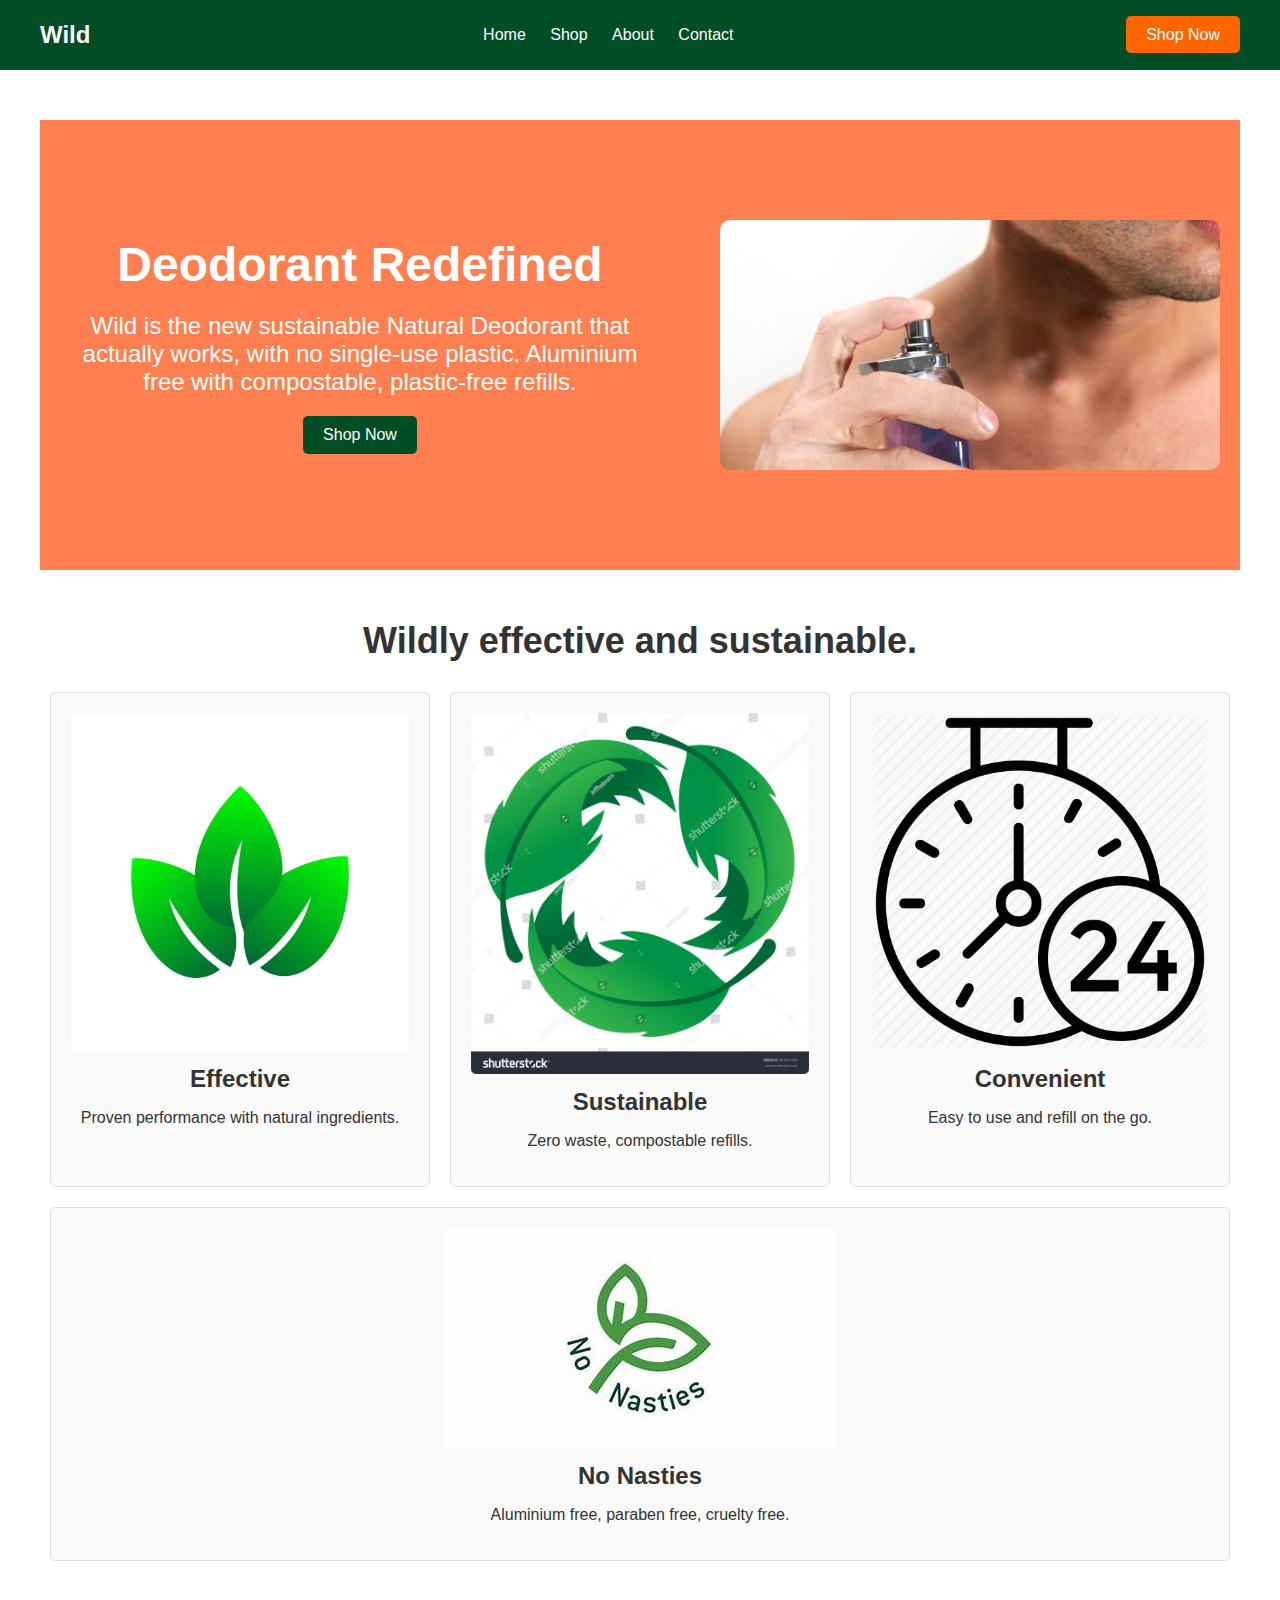
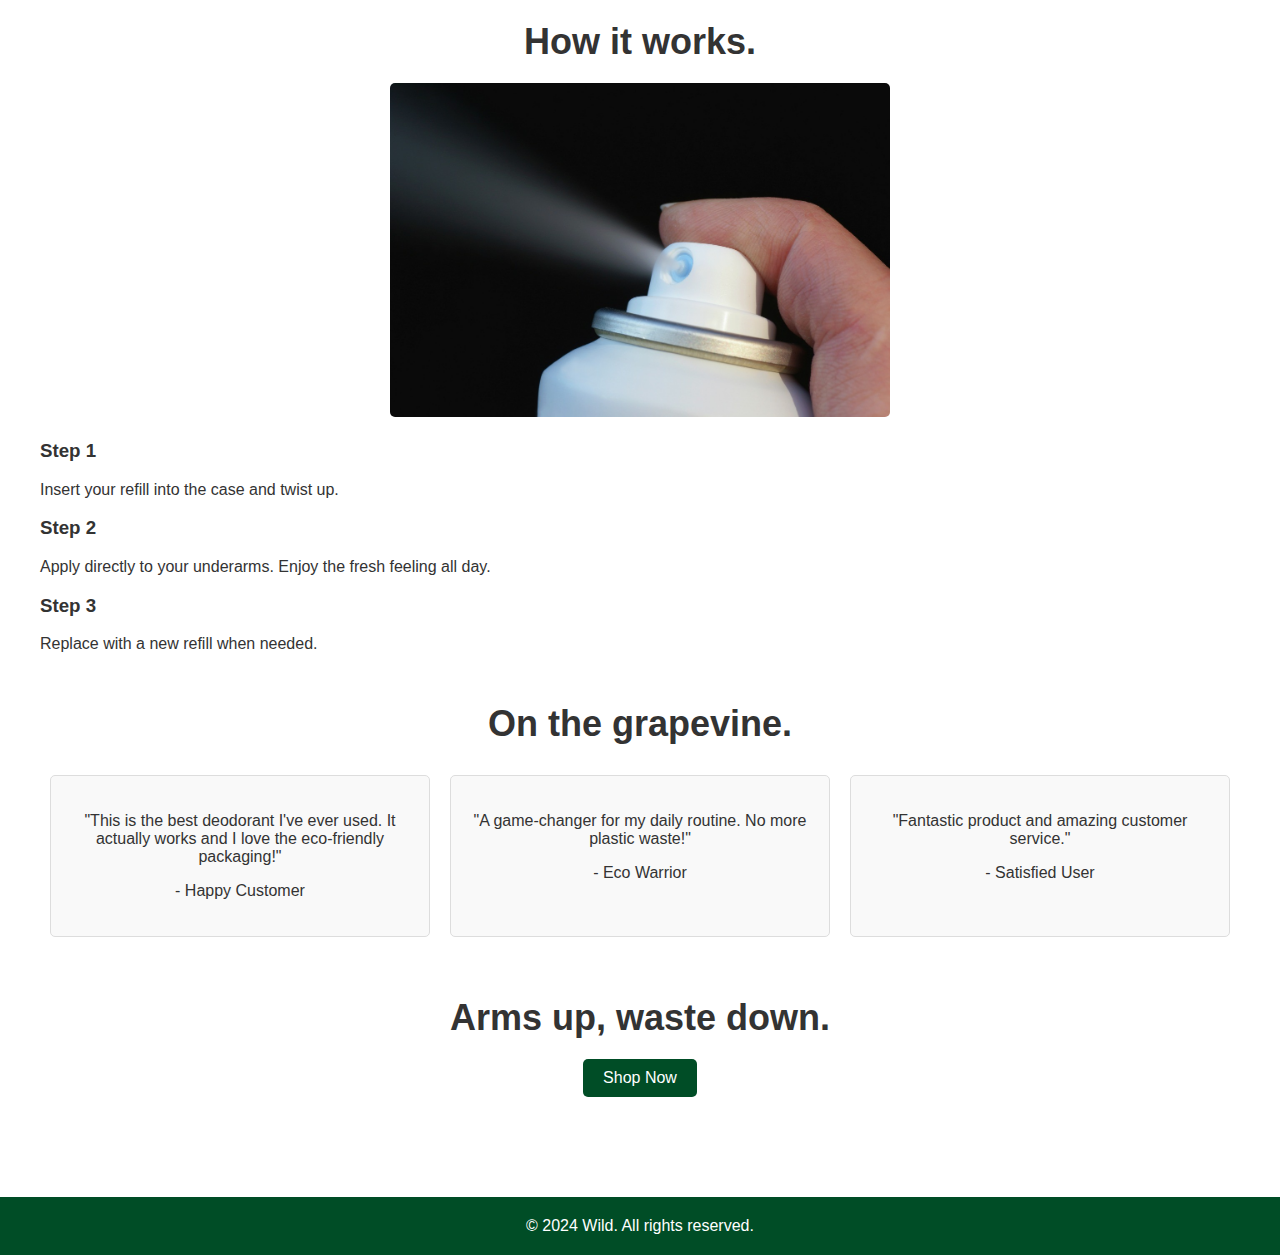
<file: task1/index.html>
<!DOCTYPE html>
<html lang="en">
<head>
    <meta charset="UTF-8">
    <meta name="viewport" content="width=device-width, initial-scale=1.0">
    <title>Wild - Deodorant Redefined</title>
    <link rel="stylesheet" href="styles.css">
</head>
<body>
    <header>
        <nav>
            <div class="logo">Wild</div>
            <ul class="nav-links">
                <li><a href="#home">Home</a></li>
                <li><a href="#shop">Shop</a></li>
                <li><a href="#about">About</a></li>
                <li><a href="#contact">Contact</a></li>
            </ul>
            <div class="cta-button">
                <a href="#shop" class="shop-now">Shop Now</a>
            </div>
        </nav>
    </header>

    <main>
        <section class="hero">
            <div class="hero-content">
                <h1>Deodorant Redefined</h1>
                <p>Wild is the new sustainable Natural Deodorant that actually works, with no single-use plastic. Aluminium free with compostable, plastic-free refills.</p>
                <a href="#shop" class="cta">Shop Now</a>
            </div>
            <img src="deo.jpg" alt="Deodorant" class="hero-image">
        </section>

        <section class="features">
            <h2>Wildly effective and sustainable.</h2>
            <div class="feature-cards">
                <div class="feature-card">
                    <img src="leaves.jpg" alt="Feature 1">
                    <h3>Effective</h3>
                    <p>Proven performance with natural ingredients.</p>
                </div>
                <div class="feature-card">
                    <img src="leaves1.jpg" alt="Feature 2">
                    <h3>Sustainable</h3>
                    <p>Zero waste, compostable refills.</p>
                </div>
                <div class="feature-card">
                    <img src="convenience-icon-3.png" alt="Feature 3">
                    <h3>Convenient</h3>
                    <p>Easy to use and refill on the go.</p>
                </div>
                <div class="feature-card">
                    <img src="no.jpeg" alt="Feature 4">
                    <h3>No Nasties</h3>
                    <p>Aluminium free, paraben free, cruelty free.</p>
                </div>
            </div>
        </section>

        <section class="how-it-works">
            <h2>How it works.</h2>
            <div class="steps">
                <div class="step-image">
                    <img src="spray.jpg" alt="Step 1">
                </div>
                <div class="step-content">
                    <h3>Step 1</h3>
                    <p>Insert your refill into the case and twist up.</p>
                    <h3>Step 2</h3>
                    <p>Apply directly to your underarms. Enjoy the fresh feeling all day.</p>
                    <h3>Step 3</h3>
                    <p>Replace with a new refill when needed.</p>
                </div>
            </div>
        </section>

        <section class="testimonials">
            <h2>On the grapevine.</h2>
            <div class="testimonial-cards">
                <div class="testimonial-card">
                    <p>"This is the best deodorant I've ever used. It actually works and I love the eco-friendly packaging!"</p>
                    <p>- Happy Customer</p>
                </div>
                <div class="testimonial-card">
                    <p>"A game-changer for my daily routine. No more plastic waste!"</p>
                    <p>- Eco Warrior</p>
                </div>
                <div class="testimonial-card">
                    <p>"Fantastic product and amazing customer service."</p>
                    <p>- Satisfied User</p>
                </div>
            </div>
        </section>

        <section class="final-cta">
            <h2>Arms up, waste down.</h2>
            <a href="#shop" class="cta">Shop Now</a>
        </section>
    </main>

    <footer>
        <p>&copy; 2024 Wild. All rights reserved.</p>
    </footer>
</body>
</html>
</file>
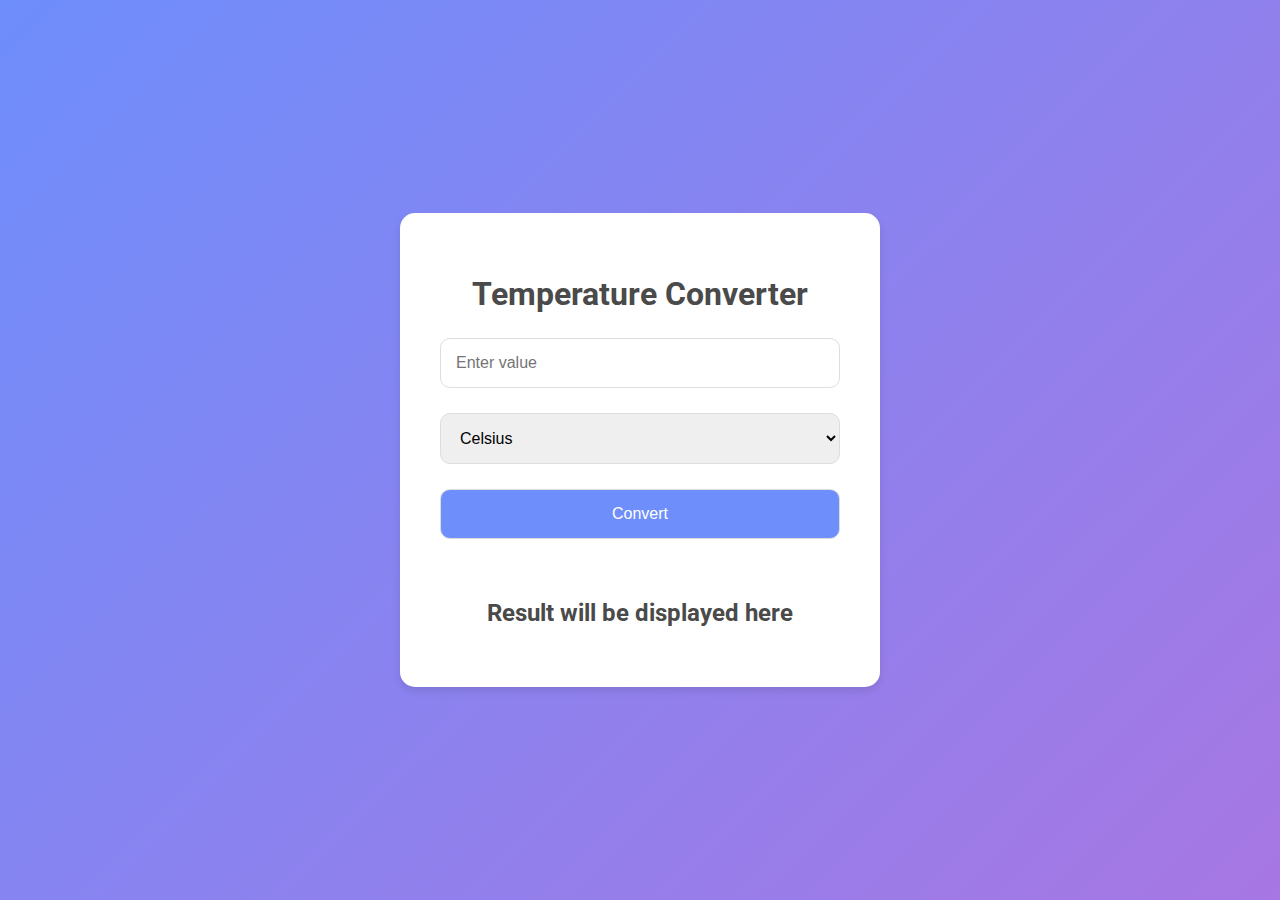
<file: task3/index1.html>
<!DOCTYPE html>
<html lang="en">
<head>
    <meta charset="UTF-8">
    <meta name="viewport" content="width=device-width, initial-scale=1.0">
    <title>Temperature Converter</title>
    <link href="https://fonts.googleapis.com/css2?family=Roboto:wght@400;700&display=swap" rel="stylesheet">
    <link rel="stylesheet" href="styles1.css">
</head>
<body>
    <div class="container">
        <div class="card">
            <h1>Temperature Converter</h1>
            <div class="converter">
                <input type="number" id="inputValue" placeholder="Enter value">
                <select id="inputUnit">
                    <option value="Celsius">Celsius</option>
                    <option value="Fahrenheit">Fahrenheit</option>
                </select>
                <button onclick="convert()">Convert</button>
                <div class="output">
                    <h2 id="outputValue">Result will be displayed here</h2>
                </div>
            </div>
        </div>
    </div>

    <script>
        function convert() {
            let inputValue=document.getElementById('inputValue').value;
            let inputUnit=document.getElementById('inputUnit').value;
            let outputValue;

            if (inputUnit==="Celsius") {
                outputValue=(inputValue * 9/5)+32+" °F";
            } else {
                outputValue=(inputValue - 32)* 5/9 +" °C";
            }

            document.getElementById('outputValue').innerText = outputValue;
        }
    </script>
</body>
</html>
</file>
<file: task1/styles.css>
/* styles.css */

body {
    font-family: 'Arial', sans-serif;
    margin: 0;
    padding: 0;
    box-sizing: border-box;
    color: #333;
}

header {
    background-color: #004d26;
    color: #fff;
    padding: 10px 0;
}

nav {
    display: flex;
    justify-content: space-between;
    align-items: center;
    max-width: 1200px;
    margin: 0 auto;
    padding: 0 20px;
}

.logo {
    font-size: 24px;
    font-weight: bold;
}

.nav-links {
    list-style: none;
    padding: 0;
}

.nav-links li {
    display: inline;
    margin: 0 10px;
}

.nav-links a {
    color: #fff;
    text-decoration: none;
}

.cta-button .shop-now {
    color: #fff;
    background-color: #ff6600;
    padding: 10px 20px;
    text-decoration: none;
    border-radius: 5px;
}

.hero {
    background-color: #ff7f50;
    color: #fff;
    text-align: center;
    padding: 100px 20px;
    display: flex;
    justify-content: space-between;
    align-items: center;
}

.hero-content {
    max-width: 600px;
}

.hero h1 {
    font-size: 48px;
    margin: 0;
}

.hero p {
    font-size: 24px;
    margin: 20px 0;
}

.cta {
    display: inline-block;
    padding: 10px 20px;
    color: #fff;
    background-color: #004d26;
    text-decoration: none;
    border-radius: 5px;
    transition: background-color 0.3s ease;
}

.cta:hover {
    background-color: #00331a;
}

.hero-image {
    max-width: 500px;
    border-radius: 10px;
}

main {
    padding: 50px 20px;
    max-width: 1200px;
    margin: 0 auto;
}

section {
    margin-bottom: 50px;
}

h2 {
    font-size: 36px;
    margin-bottom: 20px;
    text-align: center;
}

.features, .how-it-works, .testimonials, .final-cta {
    text-align: center;
}

.feature-cards, .testimonial-cards {
    display: flex;
    justify-content: space-around;
    flex-wrap: wrap;
}

.feature-card, .testimonial-card {
    background-color: #f9f9f9;
    border: 1px solid #ddd;
    border-radius: 5px;
    padding: 20px;
    margin: 10px;
    flex: 1 1 300px;
    text-align: center;
}

.feature-card img, .testimonial-card img {
    max-width: 100%;
    border-radius: 5px;
}

.feature-card h3 {
    font-size: 24px;
    margin: 10px 0;
}

.step-content {
    text-align: left;
}

.step-image {
    max-width: 500px;
    margin: 0 auto;
}

.step-image img {
    max-width: 100%;
    border-radius: 5px;
}

footer {
    background-color: #004d26;
    color: #fff;
    text-align: center;
    padding: 20px 0;
}

footer p {
    margin: 0;
}
</file>
<file: task3/styles1.css>
/* styles.css */

body {
    font-family: 'Roboto', sans-serif;
    display: flex;
    justify-content: center;
    align-items: center;
    height: 100vh;
    margin: 0;
    background: linear-gradient(135deg, #6e8efb, #a777e3);
    color: #333;
}

.container {
    display: flex;
    justify-content: center;
    align-items: center;
    width: 100%;
    padding: 20px;
}

.card {
    background: #fff;
    border-radius: 15px;
    box-shadow: 0 4px 8px rgba(0, 0, 0, 0.1);
    padding: 40px;
    max-width: 400px;
    width: 100%;
    text-align: center;
    transition: transform 0.3s ease, box-shadow 0.3s ease;
}

.card:hover {
    transform: translateY(-10px);
    box-shadow: 0 8px 16px rgba(0, 0, 0, 0.2);
}

h1 {
    margin-bottom: 20px;
    color: #4A4A4A;
}

.converter {
    display: flex;
    flex-direction: column;
    gap: 15px;
}

input, select, button {
    padding: 15px;
    margin: 5px 0;
    border: 1px solid #ddd;
    border-radius: 10px;
    font-size: 16px;
    outline: none;
    transition: border 0.3s ease;
}

input:focus, select:focus, button:focus {
    border-color: #6e8efb;
}

button {
    background: #6e8efb;
    color: #fff;
    cursor: pointer;
    transition: background 0.3s ease;
}

button:hover {
    background: #a777e3;
}

.output {
    margin-top: 20px;
}

#outputValue {
    font-size: 24px;
    font-weight: bold;
    color: #4A4A4A;
}
</file>
